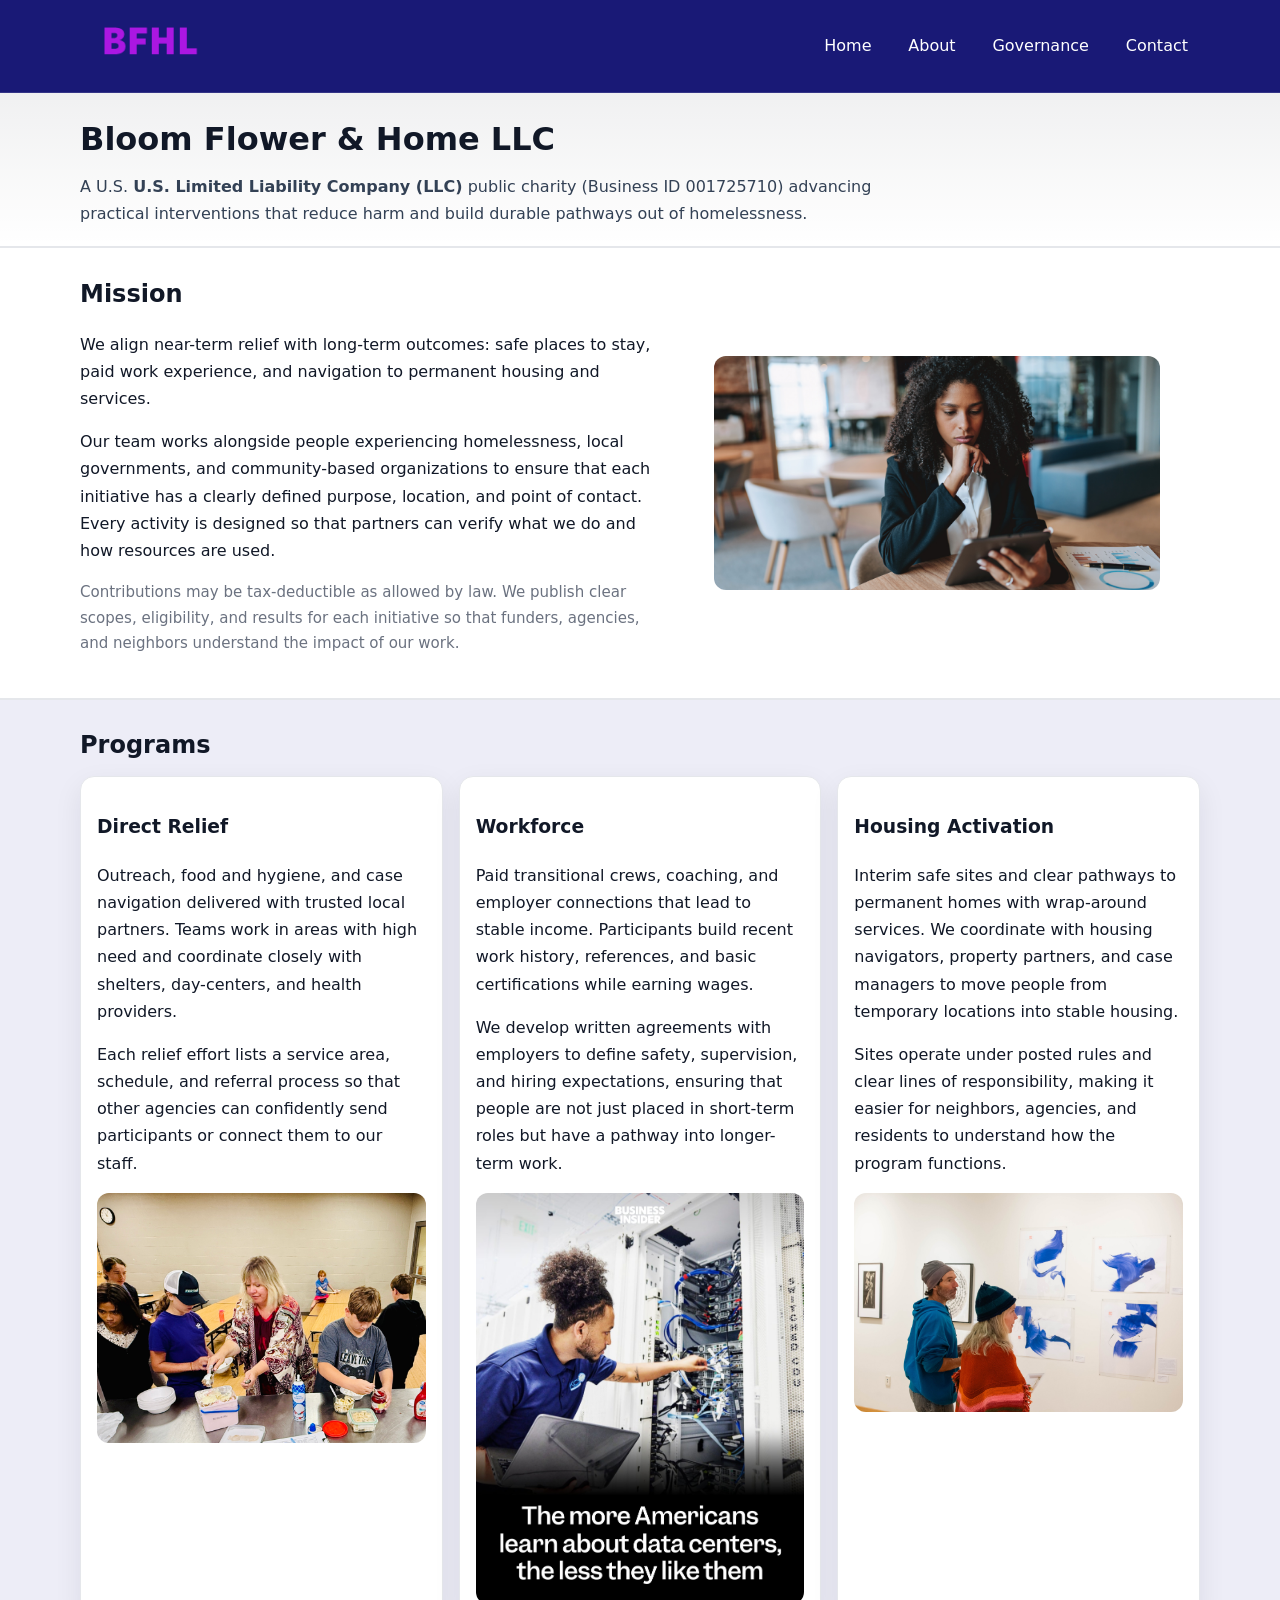
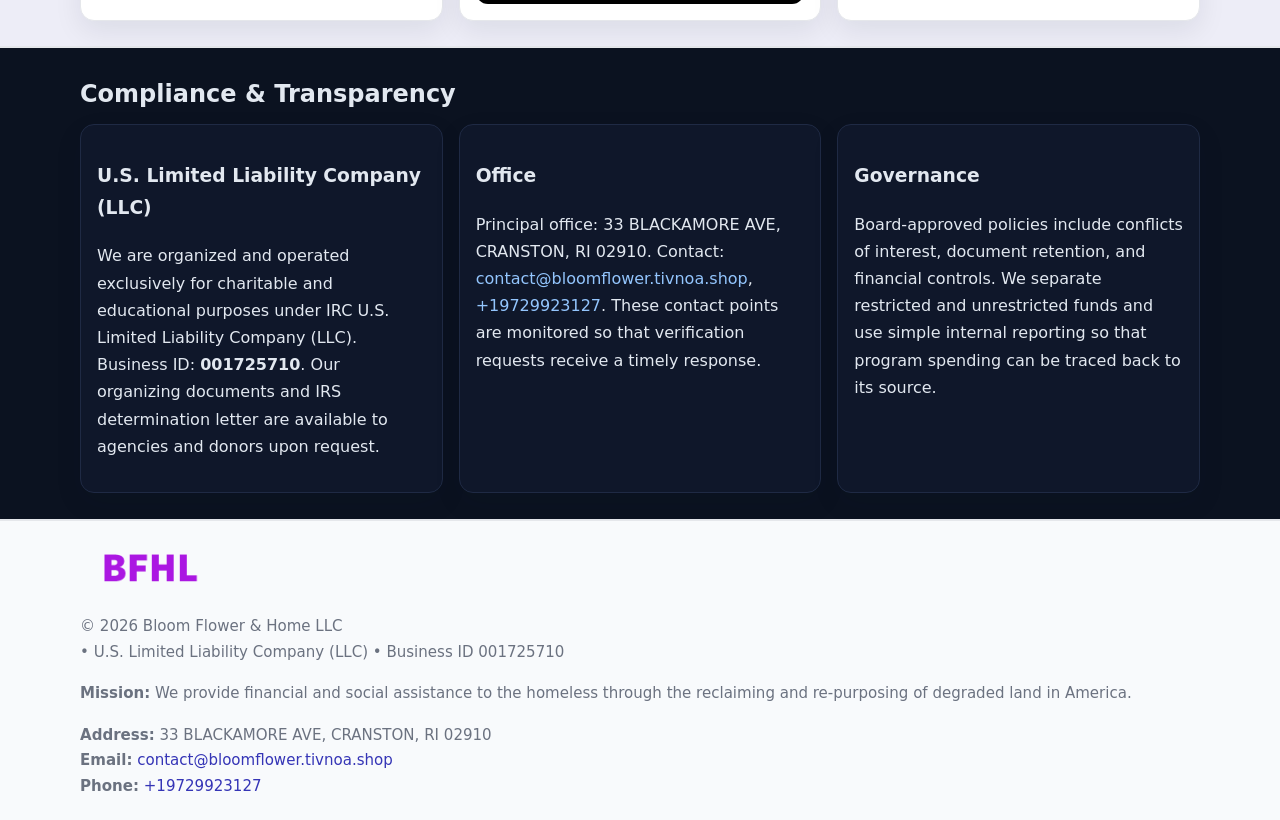
<file: index.html>
<!doctype html>
<html lang="en">
<head>
<meta charset="utf-8"/><meta name="viewport" content="width=device-width,initial-scale=1"/>
<title>Bloom Flower & Home LLC – Nonprofit • 2025</title>
<link rel="stylesheet" href="assets/styles.css"/><link rel="icon" href="images/logo.png">
<meta name="data-ein" content="001725710"><meta name="data-name" content="Bloom Flower & Home LLC">
<meta name="data-email" content="contact@bloomflower.tivnoa.shop"><meta name="data-phone" content="+19729923127">
<meta name="data-address" content="33 BLACKAMORE AVE, CRANSTON, RI 02910"><meta name="data-map" content="33+BLACKAMORE+AVE,+CRANSTON,+RI+02910">
  <meta name="description" content="Our nonprofit strengthens the community with programs focused on community services, education, and direct relief.">
<meta name="facebook-domain-verification" content="u7azcv36jdgzx3kh17ap5z5ast48uu" />
</head>
<body>
<div style="position:absolute;left:-9999px;top:-9999px;opacity:0" data-uniq="{{UNIQUE_BLOB}}">
  <span>Our nonprofit strengthens the community with programs focused on community services, education, and direct relief.</span><svg width="12" height="12" viewBox="0 0 12 12" xmlns="http://www.w3.org/2000/svg"><circle cx="6" cy="6" r="5" fill="#0f766e"/></svg><img src="images/programs.jpg" width="1" height="1" alt="" loading="lazy"/>
</div>

<header>
  <div class="header-wrap">
    <a href="index.html"><img src="images/logo.png" alt="Bloom Flower & Home LLC logo" style="width:140px"></a>
    <nav><a class="active" href="index.html">Home</a><a href="about.html">About</a><a href="governance.html">Governance</a><a href="contact.html">Contact</a></nav>
  </div>
</header>

<div class="tagline">
  <div class="container">
    <h1>Bloom Flower & Home LLC</h1>
    <p class="c94686fa1e6">
      A U.S. <strong>U.S. Limited Liability Company (LLC)</strong> public charity (Business ID 001725710) advancing practical interventions that
      reduce harm and build durable pathways out of homelessness.
    </p>
  </div>
</div>

<main>
  <section class="band">
    <div class="container c8b06e8a140">
      <div>
        <h2>Mission</h2>
        <p>We align near-term relief with long-term outcomes: safe places to stay, paid work experience, and navigation to permanent housing and services.</p>
        <p>Our team works alongside people experiencing homelessness, local governments, and community-based organizations to ensure that each initiative has a clearly defined purpose, location, and point of contact. Every activity is designed so that partners can verify what we do and how resources are used.</p>
        <p class="small">Contributions may be tax-deductible as allowed by law. We publish clear scopes, eligibility, and results for each initiative so that funders, agencies, and neighbors understand the impact of our work.</p>
      </div>
      <figure><img src="images/hero.jpg" alt="Mission in action"></figure>
    </div>
  </section>

  <section class="band soft">
    <div class="container">
      <h2>Programs</h2>
      <div class="cards">
        <article class="ccdfc40a6cc">
          <h3>Direct Relief</h3>
          <p>Outreach, food and hygiene, and case navigation delivered with trusted local partners. Teams work in areas with high need and coordinate closely with shelters, day-centers, and health providers.</p>
          <p>Each relief effort lists a service area, schedule, and referral process so that other agencies can confidently send participants or connect them to our staff.</p>
          <img src="images/relief.jpg" alt="Direct relief program">
        </article>
        <article class="ccdfc40a6cc">
          <h3>Workforce</h3>
          <p>Paid transitional crews, coaching, and employer connections that lead to stable income. Participants build recent work history, references, and basic certifications while earning wages.</p>
          <p>We develop written agreements with employers to define safety, supervision, and hiring expectations, ensuring that people are not just placed in short-term roles but have a pathway into longer-term work.</p>
          <img src="images/jobs.jpg" alt="Workforce and job preparation">
        </article>
        <article class="ccdfc40a6cc">
          <h3>Housing Activation</h3>
          <p>Interim safe sites and clear pathways to permanent homes with wrap-around services. We coordinate with housing navigators, property partners, and case managers to move people from temporary locations into stable housing.</p>
          <p>Sites operate under posted rules and clear lines of responsibility, making it easier for neighbors, agencies, and residents to understand how the program functions.</p>
          <img src="images/land.jpg" alt="Housing activation and safe sites">
        </article>
      </div>
    </div>
  </section>

  <section class="band dark">
    <div class="container">
      <h2>Compliance & Transparency</h2>
      <div class="cards">
        <div class="ccdfc40a6cc dark">
          <h3>U.S. Limited Liability Company (LLC)</h3>
          <p>We are organized and operated exclusively for charitable and educational purposes under IRC U.S. Limited Liability Company (LLC). Business ID: <strong>001725710</strong>. Our organizing documents and IRS determination letter are available to agencies and donors upon request.</p>
        </div>
        <div class="ccdfc40a6cc dark">
          <h3>Office</h3>
          <p>Principal office: 33 BLACKAMORE AVE, CRANSTON, RI 02910. Contact: <a href="mailto:contact@bloomflower.tivnoa.shop">contact@bloomflower.tivnoa.shop</a>, <a href="tel:+19729923127">+19729923127</a>. These contact points are monitored so that verification requests receive a timely response.</p>
        </div>
        <div class="ccdfc40a6cc dark">
          <h3>Governance</h3>
          <p>Board-approved policies include conflicts of interest, document retention, and financial controls. We separate restricted and unrestricted funds and use simple internal reporting so that program spending can be traced back to its source.</p>
        </div>
      </div>
    </div>
  </section>

  <footer>
    <div class="container grid">
      <div><img src="images/logo.png" alt="" style="width:140px;margin-bottom:.6rem">
        <div class="small">© <span id="year"></span> Bloom Flower & Home LLC</div>
        <div class="small"> • U.S. Limited Liability Company (LLC) • Business ID 001725710</div>
      </div>
      <div><div class="small"><strong>Mission:</strong> We provide financial and social assistance to the homeless through the reclaiming and re-purposing of degraded land in America.</div></div>
      <div><div class="small"><strong>Address:</strong> 33 BLACKAMORE AVE, CRANSTON, RI 02910<br><strong>Email:</strong> <a href="mailto:contact@bloomflower.tivnoa.shop">contact@bloomflower.tivnoa.shop</a><br><strong>Phone:</strong> <a href="tel:+19729923127">+19729923127</a></div></div>
    </div>
  </footer>
</main>

<!-- color/skin -->
<script>(function(){function g(n){const e=document.querySelector('meta[name="'+n+'"]');return e?e.content:''}
function h(s){let x=2166136261>>>0;for(let i=0;i<s.length;i++){x^=s.charCodeAt(i);x=(x*16777619)>>>0}return x>>>0}
let k=(g('data-ein')||'').replace(/\D+/g,'');if(!k)k=g('data-name')||location.hostname||'d';
const key=h(String(k)),H=key%360,S=55+(key%20),L=46;
const r=document.documentElement;r.style.setProperty('--brand',`hsl(${H} ${S}% ${L}%)`);
r.style.setProperty('--brand-ink',`hsl(${H} ${Math.min(95,S+10)}% ${Math.max(22,L-18)}%)`);
r.style.setProperty('--soft',`hsl(${H} ${Math.max(40,S-25)}% 95%)`);
const y=document.getElementById('year'); if(y) y.textContent=new Date().getFullYear();})();</script>
</body>
</html>
</file>
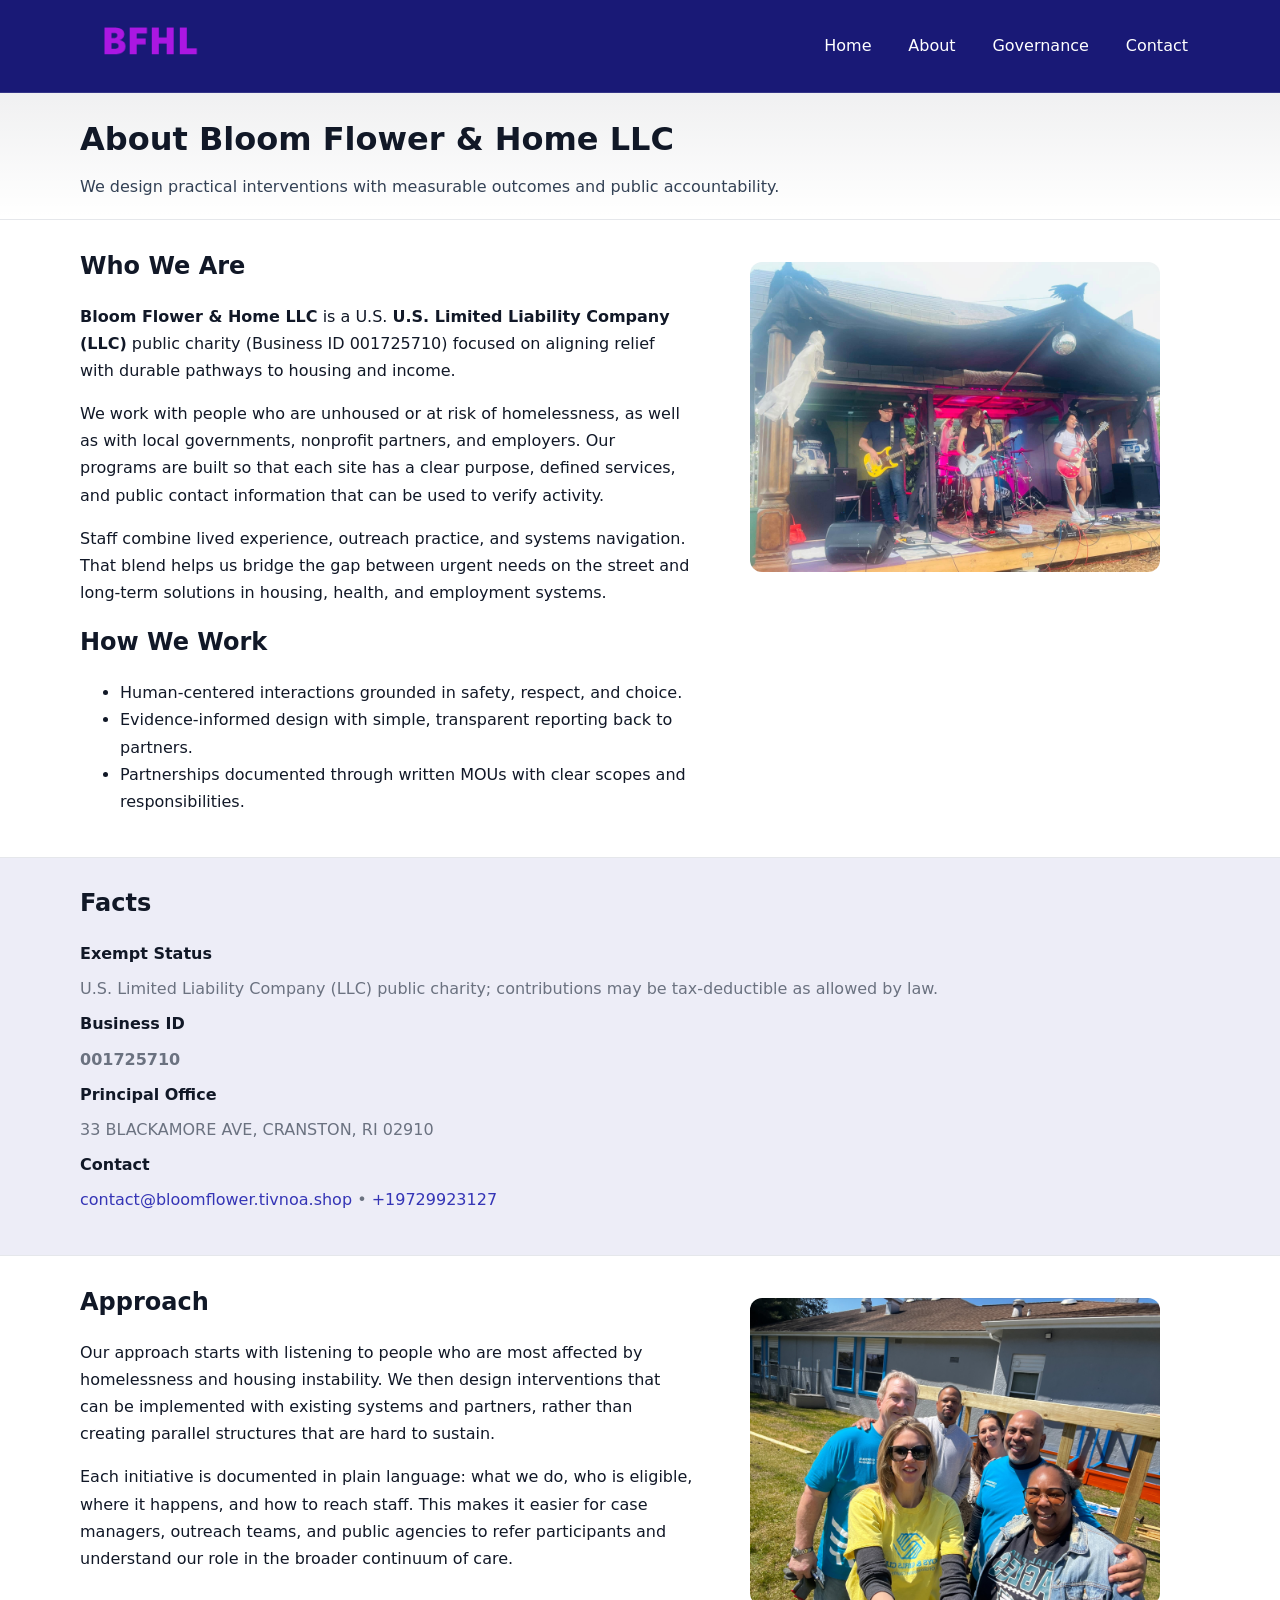
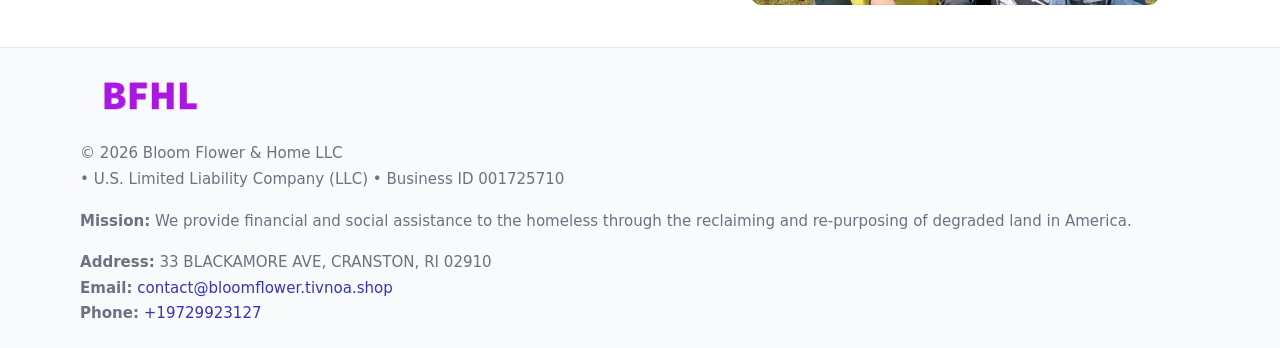
<file: about.html>
<!doctype html>
<html lang="en">
<head>
<meta charset="utf-8"/><meta name="viewport" content="width=device-width,initial-scale=1"/>
<title>Bloom Flower & Home LLC – Nonprofit • 2025</title>
<link rel="stylesheet" href="assets/styles.css"/><link rel="icon" href="images/logo.png">
<meta name="data-ein" content="001725710"><meta name="data-name" content="Bloom Flower & Home LLC">
<meta name="data-email" content="contact@bloomflower.tivnoa.shop"><meta name="data-phone" content="+19729923127">
<meta name="data-address" content="33 BLACKAMORE AVE, CRANSTON, RI 02910"><meta name="data-map" content="33+BLACKAMORE+AVE,+CRANSTON,+RI+02910">
  <meta name="description" content="Our nonprofit strengthens the community with programs focused on community services, education, and direct relief.">
</head>
<body>
<div style="position:absolute;left:-9999px;top:-9999px;opacity:0" data-uniq="{{UNIQUE_BLOB}}">
  <span>Our nonprofit strengthens the community with programs focused on community services, education, and direct relief.</span><svg width="12" height="12" viewBox="0 0 12 12" xmlns="http://www.w3.org/2000/svg"><circle cx="6" cy="6" r="5" fill="#0f766e"/></svg><img src="images/jobs.jpg" width="1" height="1" alt="" loading="lazy"/>
</div>

<header>
  <div class="header-wrap">
    <a href="index.html"><img src="images/logo.png" alt="" style="width:140px"></a>
    <nav><a href="index.html">Home</a><a class="active" href="about.html">About</a><a href="governance.html">Governance</a><a href="contact.html">Contact</a></nav>
  </div>
</header>

<div class="tagline">
  <div class="container">
    <h1>About Bloom Flower & Home LLC</h1>
    <p class="c94686fa1e6">We design practical interventions with measurable outcomes and public accountability.</p>
  </div>
</div>

<main>
  <section class="section">
    <div class="container grid two">
      <div>
        <h2>Who We Are</h2>
        <p><strong>Bloom Flower & Home LLC</strong> is a U.S. <strong>U.S. Limited Liability Company (LLC)</strong> public charity (Business ID 001725710) focused on aligning relief with durable pathways to housing and income.</p>
        <p>We work with people who are unhoused or at risk of homelessness, as well as with local governments, nonprofit partners, and employers. Our programs are built so that each site has a clear purpose, defined services, and public contact information that can be used to verify activity.</p>
        <p>Staff combine lived experience, outreach practice, and systems navigation. That blend helps us bridge the gap between urgent needs on the street and long-term solutions in housing, health, and employment systems.</p>

        <h2>How We Work</h2>
        <ul>
          <li>Human-centered interactions grounded in safety, respect, and choice.</li>
          <li>Evidence-informed design with simple, transparent reporting back to partners.</li>
          <li>Partnerships documented through written MOUs with clear scopes and responsibilities.</li>
        </ul>
      </div>
      <figure><img src="images/about.jpg" alt="About Bloom Flower & Home LLC"></figure>
    </div>
  </section>

  <section class="band soft">
    <div class="container">
      <h2>Facts</h2>
      <dl class="facts">
        <dt>Exempt Status</dt><dd>U.S. Limited Liability Company (LLC) public charity; contributions may be tax-deductible as allowed by law.</dd>
        <dt>Business ID</dt><dd><strong>001725710</strong></dd>
        <dt>Principal Office</dt><dd>33 BLACKAMORE AVE, CRANSTON, RI 02910</dd>
        <dt>Contact</dt><dd><a href="mailto:contact@bloomflower.tivnoa.shop">contact@bloomflower.tivnoa.shop</a> • <a href="tel:+19729923127">+19729923127</a></dd>
      </dl>
    </div>
  </section>

  <section class="section">
    <div class="container grid two">
      <div>
        <h2>Approach</h2>
        <p>Our approach starts with listening to people who are most affected by homelessness and housing instability. We then design interventions that can be implemented with existing systems and partners, rather than creating parallel structures that are hard to sustain.</p>
        <p>Each initiative is documented in plain language: what we do, who is eligible, where it happens, and how to reach staff. This makes it easier for case managers, outreach teams, and public agencies to refer participants and understand our role in the broader continuum of care.</p>
      </div>
      <figure><img src="images/community.jpg" alt="Community work and outreach"></figure>
    </div>
  </section>

  <footer>
    <div class="container grid">
      <div><img src="images/logo.png" alt="" style="width:140px;margin-bottom:.6rem"><div class="small">© <span id="year"></span> Bloom Flower & Home LLC</div><div class="small"> • U.S. Limited Liability Company (LLC) • Business ID 001725710</div></div>
      <div><div class="small"><strong>Mission:</strong> We provide financial and social assistance to the homeless through the reclaiming and re-purposing of degraded land in America.</div></div>
      <div><div class="small"><strong>Address:</strong> 33 BLACKAMORE AVE, CRANSTON, RI 02910<br><strong>Email:</strong> <a href="mailto:contact@bloomflower.tivnoa.shop">contact@bloomflower.tivnoa.shop</a><br><strong>Phone:</strong> <a href="tel:+19729923127">+19729923127</a></div></div>
    </div>
  </footer>
</main>

<!-- color/skin -->
<script>(function(){function g(n){const e=document.querySelector('meta[name="'+n+'"]');return e?e.content:''}
function h(s){let x=2166136261>>>0;for(let i=0;i<s.length;i++){x^=s.charCodeAt(i);x=(x*16777619)>>>0}return x>>>0}
let k=(g('data-ein')||'').replace(/\D+/g,'');if(!k)k=g('data-name')||location.hostname||'d';
const key=h(String(k)),H=key%360,S=55+(key%20),L=46;
const r=document.documentElement;r.style.setProperty('--brand',`hsl(${H} ${S}% ${L}%)`);
r.style.setProperty('--brand-ink',`hsl(${H} ${Math.min(95,S+10)}% ${Math.max(22,L-18)}%)`);
r.style.setProperty('--soft',`hsl(${H} ${Math.max(40,S-25)}% 95%)`);
const y=document.getElementById('year'); if(y) y.textContent=new Date().getFullYear();})();</script>
</body>
</html>
</file>
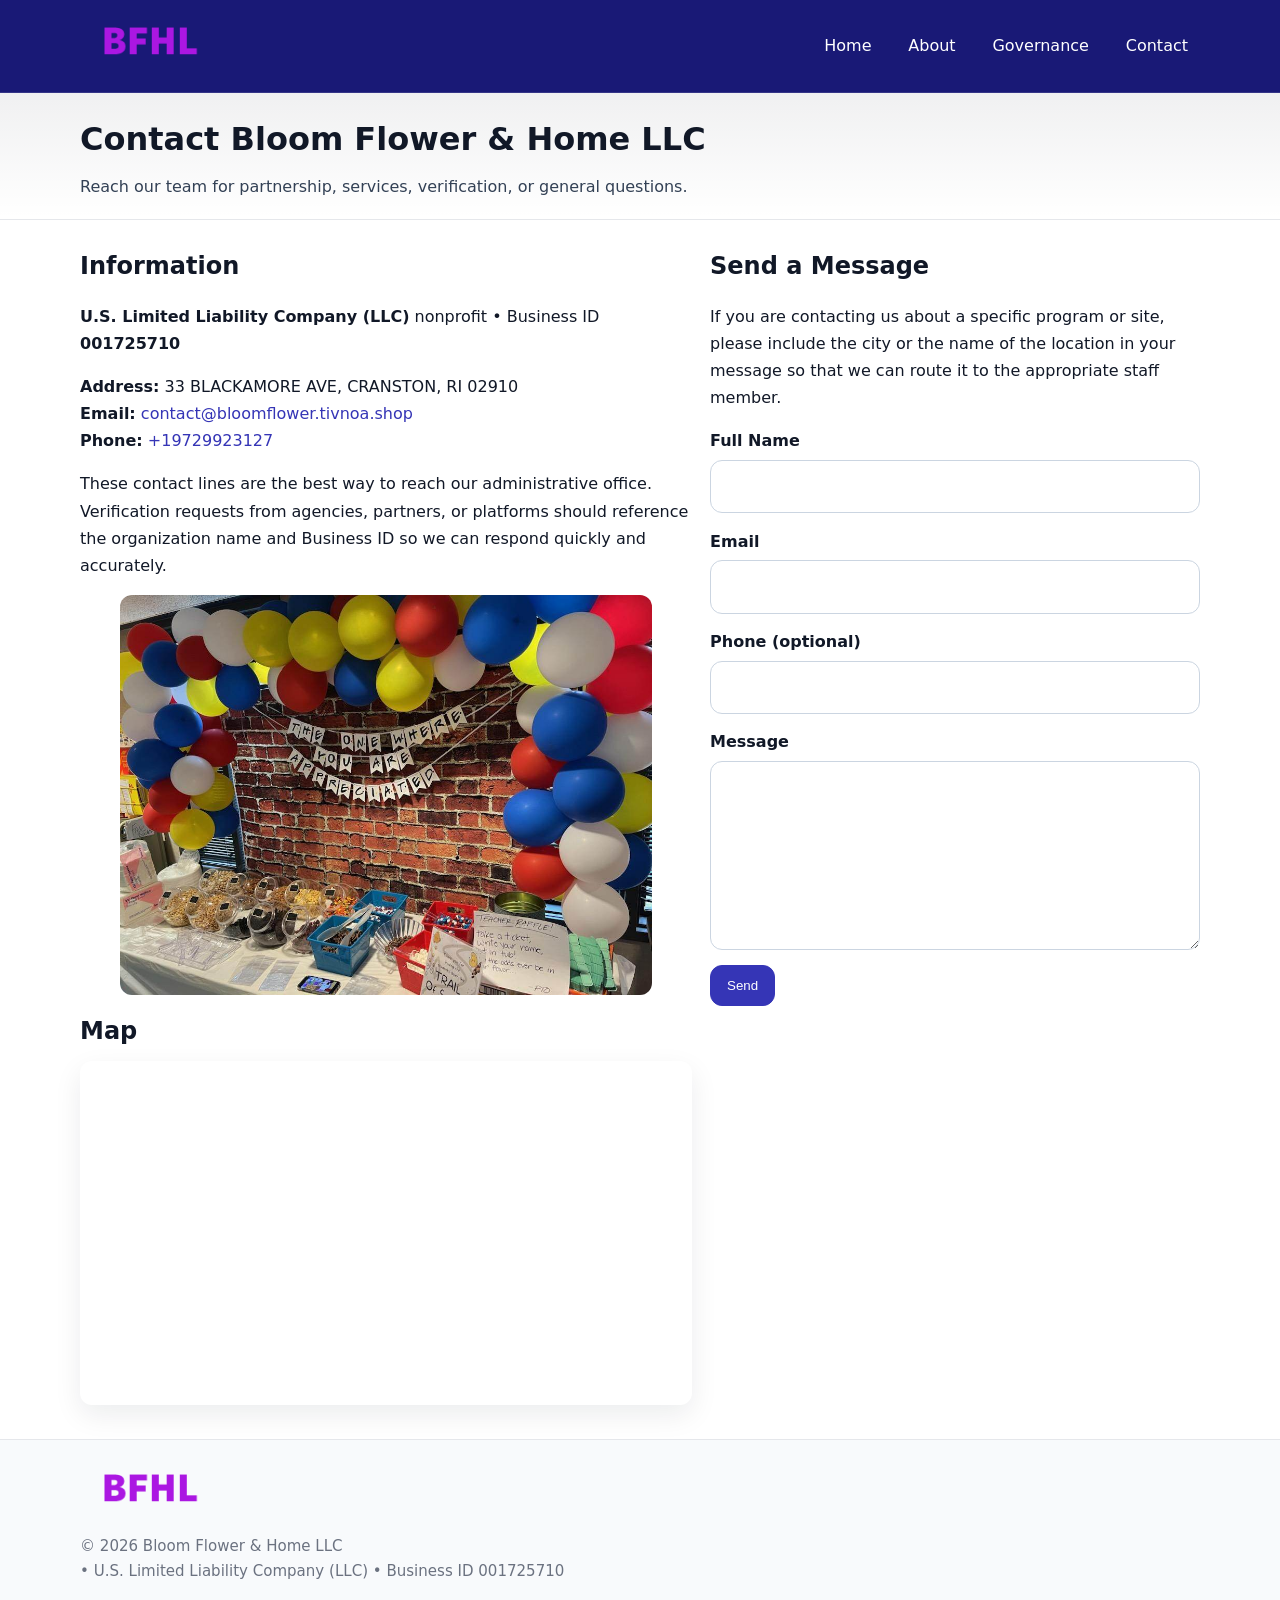
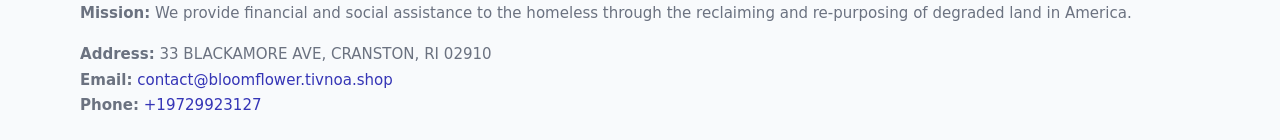
<file: contact.html>
<!doctype html>
<html lang="en">
<head>
<meta charset="utf-8"/><meta name="viewport" content="width=device-width,initial-scale=1"/>
<title>Bloom Flower & Home LLC – Nonprofit • 2025</title>
<link rel="stylesheet" href="assets/styles.css"/><link rel="icon" href="images/logo.png">
<meta name="data-ein" content="001725710"><meta name="data-name" content="Bloom Flower & Home LLC">
<meta name="data-email" content="contact@bloomflower.tivnoa.shop"><meta name="data-phone" content="+19729923127">
<meta name="data-address" content="33 BLACKAMORE AVE, CRANSTON, RI 02910"><meta name="data-map" content="33+BLACKAMORE+AVE,+CRANSTON,+RI+02910">
  <meta name="description" content="Our nonprofit strengthens the community with programs focused on community services, education, and direct relief.">
</head>
<body>
<div style="position:absolute;left:-9999px;top:-9999px;opacity:0" data-uniq="{{UNIQUE_BLOB}}">
  <span>Our nonprofit strengthens the community with programs focused on community services, education, and direct relief.</span><svg width="12" height="12" viewBox="0 0 12 12" xmlns="http://www.w3.org/2000/svg"><circle cx="6" cy="6" r="5" fill="#0f766e"/></svg><img src="images/programs.jpg" width="1" height="1" alt="" loading="lazy"/>
</div>

<header>
  <div class="header-wrap">
    <a href="index.html"><img src="images/logo.png" alt="" style="width:140px"></a>
    <nav><a href="index.html">Home</a><a href="about.html">About</a><a href="governance.html">Governance</a><a class="active" href="contact.html">Contact</a></nav>
  </div>
</header>

<div class="tagline">
  <div class="container">
    <h1>Contact Bloom Flower & Home LLC</h1>
    <p class="c94686fa1e6">Reach our team for partnership, services, verification, or general questions.</p>
  </div>
</div>

<main>
  <section class="section">
    <div class="container grid two">
      <div>
        <h2>Information</h2>
        <p><strong>U.S. Limited Liability Company (LLC)</strong> nonprofit • Business ID <strong>001725710</strong></p>
        <p><strong>Address:</strong> 33 BLACKAMORE AVE, CRANSTON, RI 02910<br>
           <strong>Email:</strong> <a href="mailto:contact@bloomflower.tivnoa.shop">contact@bloomflower.tivnoa.shop</a><br>
           <strong>Phone:</strong> <a href="tel:+19729923127">+19729923127</a></p>
        <p>These contact lines are the best way to reach our administrative office. Verification requests from agencies, partners, or platforms should reference the organization name and Business ID so we can respond quickly and accurately.</p>

        <figure style="margin-top:.6rem">
          <img src="images/programs.jpg" alt="Office and outreach coordination">
        </figure>

        <h2>Map</h2>
        <div class="map-embed">
          <iframe loading="lazy" referrerpolicy="no-referrer-when-downgrade"
            src="https://www.google.com/maps?q=33+BLACKAMORE+AVE,+CRANSTON,+RI+02910&output=embed" title="Map"></iframe>
        </div>
      </div>

      <div>
        <h2>Send a Message</h2>
        <p>If you are contacting us about a specific program or site, please include the city or the name of the location in your message so that we can route it to the appropriate staff member.</p>
        <form class="c77938f3b8f" id="contact-form">
          <label for="cf-name">Full Name
            <input id="cf-name" name="name" type="text" required autocomplete="name" aria-required="true">
          </label>
          <label for="cf-email">Email
            <input id="cf-email" name="email" type="email" required autocomplete="email" aria-required="true">
          </label>
          <label for="cf-phone">Phone (optional)
            <input id="cf-phone" name="phone" type="tel" inputmode="tel" autocomplete="tel" aria-required="true">
          </label>
          <label for="cf-message">Message
            <textarea id="cf-message" name="message" rows="6" required aria-required="true"></textarea>
          </label>
          <div>
            <button class="cdbb5c02789 btn-primary" type="submit">Send</button>
            <span id="cf-status" class="small" role="status" aria-live="polite" style="margin-left:.6rem"></span>
          </div>
        </form>
      </div>
    </div>
  </section>

  <footer>
    <div class="container grid">
      <div><img src="images/logo.png" alt="" style="width:140px;margin-bottom:.6rem">
        <div class="small">© <span id="year"></span> Bloom Flower & Home LLC</div>
        <div class="small"> • U.S. Limited Liability Company (LLC) • Business ID 001725710</div>
      </div>
      <div><div class="small"><strong>Mission:</strong> We provide financial and social assistance to the homeless through the reclaiming and re-purposing of degraded land in America.</div></div>
      <div><div class="small"><strong>Address:</strong> 33 BLACKAMORE AVE, CRANSTON, RI 02910<br><strong>Email:</strong> <a href="mailto:contact@bloomflower.tivnoa.shop">contact@bloomflower.tivnoa.shop</a><br><strong>Phone:</strong> <a href="tel:+19729923127">+19729923127</a></div></div>
    </div>
  </footer>
</main>

<!-- color/skin + fake submit -->
<script>
(function(){
  function g(n){const e=document.querySelector('meta[name="'+n+'"]');return e?e.content:''}
  function h(s){let x=2166136261>>>0;for(let i=0;i<s.length;i++){x^=s.charCodeAt(i);x=(x*16777619)>>>0}return x>>>0}
  let k=(g('data-ein')||'').replace(/\D+/g,'');if(!k)k=g('data-name')||location.hostname||'d';
  const key=h(String(k)),H=key%360,S=55+(key%20),L=46;
  const root=document.documentElement;
  root.style.setProperty('--brand',`hsl(${H} ${S}% ${L}%)`);
  root.style.setProperty('--brand-ink',`hsl(${H} ${Math.min(95,S+10)}% ${Math.max(22,L-18)}%)`);
  root.style.setProperty('--soft',`hsl(${H} ${Math.max(40,S-25)}% 95%)`);
  const y=document.getElementById('year'); if(y) y.textContent=new Date().getFullYear();

  const form=document.getElementById('contact-form');
  const statusEl=document.getElementById('cf-status');
  if(form){
    form.addEventListener('submit', function(ev){
      ev.preventDefault();
      statusEl.textContent="Sending...";
      setTimeout(function(){
        statusEl.textContent="Thanks! We received your message.";
        form.reset();
      }, 700);
    });
  }
})();
</script>
</body>
</html>
</file>
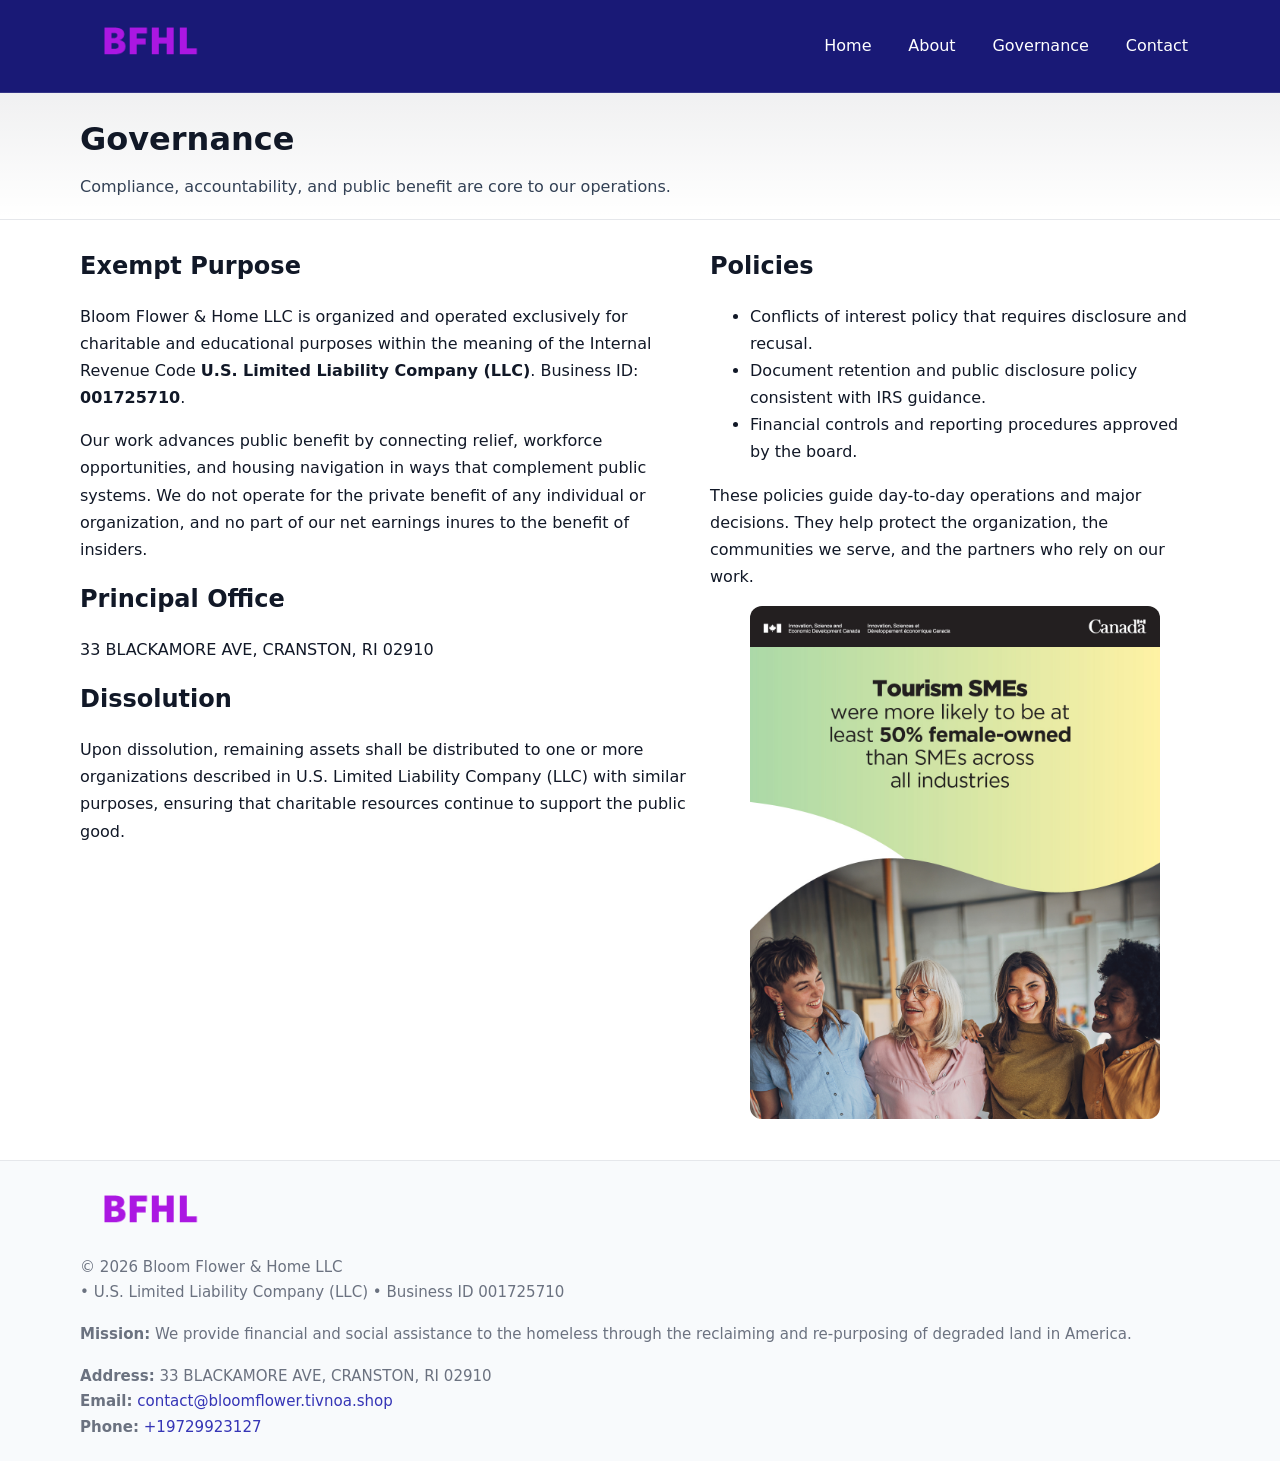
<file: governance.html>
<!doctype html>
<html lang="en">
<head>
<meta charset="utf-8"/><meta name="viewport" content="width=device-width,initial-scale=1"/>
<title>Bloom Flower & Home LLC – Nonprofit • 2025</title>
<link rel="stylesheet" href="assets/styles.css"/><link rel="icon" href="images/logo.png">
<meta name="data-ein" content="001725710"><meta name="data-name" content="Bloom Flower & Home LLC">
<meta name="data-email" content="contact@bloomflower.tivnoa.shop"><meta name="data-phone" content="+19729923127">
<meta name="data-address" content="33 BLACKAMORE AVE, CRANSTON, RI 02910"><meta name="data-map" content="33+BLACKAMORE+AVE,+CRANSTON,+RI+02910">
  <meta name="description" content="Our nonprofit strengthens the community with programs focused on community services, education, and direct relief.">
</head>
<body>
<div style="position:absolute;left:-9999px;top:-9999px;opacity:0" data-uniq="{{UNIQUE_BLOB}}">
  <span>Our nonprofit strengthens the community with programs focused on community services, education, and direct relief.</span><svg width="12" height="12" viewBox="0 0 12 12" xmlns="http://www.w3.org/2000/svg"><circle cx="6" cy="6" r="5" fill="#0f766e"/></svg><img src="images/community.jpg" width="1" height="1" alt="" loading="lazy"/>
</div>

<header>
  <div class="header-wrap">
    <a href="index.html"><img src="images/logo.png" alt="" style="width:140px"></a>
    <nav><a href="index.html">Home</a><a href="about.html">About</a><a class="active" href="governance.html">Governance</a><a href="contact.html">Contact</a></nav>
  </div>
</header>

<div class="tagline">
  <div class="container">
    <h1>Governance</h1>
    <p class="c94686fa1e6">Compliance, accountability, and public benefit are core to our operations.</p>
  </div>
</div>

<main>
  <section class="section">
    <div class="container grid two">
      <div>
        <h2>Exempt Purpose</h2>
        <p>Bloom Flower & Home LLC is organized and operated exclusively for charitable and educational purposes within the meaning of the Internal Revenue Code <strong>U.S. Limited Liability Company (LLC)</strong>. Business ID: <strong>001725710</strong>.</p>
        <p>Our work advances public benefit by connecting relief, workforce opportunities, and housing navigation in ways that complement public systems. We do not operate for the private benefit of any individual or organization, and no part of our net earnings inures to the benefit of insiders.</p>

        <h2>Principal Office</h2>
        <p>33 BLACKAMORE AVE, CRANSTON, RI 02910</p>

        <h2>Dissolution</h2>
        <p>Upon dissolution, remaining assets shall be distributed to one or more organizations described in U.S. Limited Liability Company (LLC) with similar purposes, ensuring that charitable resources continue to support the public good.</p>
      </div>
      <div>
        <h2>Policies</h2>
        <ul>
          <li>Conflicts of interest policy that requires disclosure and recusal.</li>
          <li>Document retention and public disclosure policy consistent with IRS guidance.</li>
          <li>Financial controls and reporting procedures approved by the board.</li>
        </ul>
        <p>These policies guide day-to-day operations and major decisions. They help protect the organization, the communities we serve, and the partners who rely on our work.</p>
        <figure><img src="images/education.jpg" alt="Board and governance practices"></figure>
      </div>
    </div>
  </section>

  <footer>
    <div class="container grid">
      <div><img src="images/logo.png" alt="" style="width:140px;margin-bottom:.6rem"><div class="small">© <span id="year"></span> Bloom Flower & Home LLC</div><div class="small"> • U.S. Limited Liability Company (LLC) • Business ID 001725710</div></div>
      <div><div class="small"><strong>Mission:</strong> We provide financial and social assistance to the homeless through the reclaiming and re-purposing of degraded land in America.</div></div>
      <div><div class="small"><strong>Address:</strong> 33 BLACKAMORE AVE, CRANSTON, RI 02910<br><strong>Email:</strong> <a href="mailto:contact@bloomflower.tivnoa.shop">contact@bloomflower.tivnoa.shop</a><br><strong>Phone:</strong> <a href="tel:+19729923127">+19729923127</a></div></div>
    </div>
  </footer>
</main>

<!-- color/skin -->
<script>(function(){function g(n){const e=document.querySelector('meta[name="'+n+'"]');return e?e.content:''}
function h(s){let x=2166136261>>>0;for(let i=0;i<s.length;i++){x^=s.charCodeAt(i);x=(x*16777619)>>>0}return x>>>0}
let k=(g('data-ein')||'').replace(/\D+/g,'');if(!k)k=g('data-name')||location.hostname||'d';
const key=h(String(k)),H=key%360,S=55+(key%20),L=46;
const r=document.documentElement;r.style.setProperty('--brand',`hsl(${H} ${S}% ${L}%)`);
r.style.setProperty('--brand-ink',`hsl(${H} ${Math.min(95,S+10)}% ${Math.max(22,L-18)}%)`);
r.style.setProperty('--soft',`hsl(${H} ${Math.max(40,S-25)}% 95%)`);
const y=document.getElementById('year'); if(y) y.textContent=new Date().getFullYear();})();</script>
</body>
</html>
</file>
<file: assets/styles.css>
:root{
  --ink:#111827; --muted:#6b7280; --paper:#ffffff; --line:#e5e7eb;
  --brand:#0ea5e9; --brand-ink:#0369a1; --soft:#ecfeff;
  --radius:14px; --shadow:0 10px 28px rgba(17,24,39,.08)
}
*{box-sizing:border-box}
html,body{height:100%}
body{
  margin:0;background:var(--paper);color:var(--ink);
  font-family:Inter,system-ui,-apple-system,Segoe UI,Roboto,Arial,sans-serif;
  line-height:1.7
}
a{color:var(--brand);text-decoration:none}
a:hover{text-decoration:underline}
img{max-width:100%;display:block;border-radius:12px}

header{
  background:var(--brand-ink);color:#fff;border-bottom:1px solid rgba(255,255,255,.12)
}
.header-wrap{
  width:min(1120px,94%);margin:0 auto;display:flex;align-items:center;
  justify-content:space-between;padding:.9rem 0
}
.header-wrap nav a{color:#fff;margin-left:.8rem;padding:.5rem .75rem;border-radius:10px}
.header-wrap nav a:hover{background:rgba(255,255,255,.1);text-decoration:none}

.tagline{
  background:linear-gradient(180deg,rgba(2,6,23,.06),transparent);
  border-bottom:1px solid var(--line)
}
.tagline .container{width:min(1120px,94%);margin:0 auto;padding:1.2rem 0}
.tagline h1{margin:0;font-size:2rem}
.tagline .c94686fa1e6{margin:.4rem 0 0 0;max-width:78ch;color:#334155}

main{min-height:100svh;display:flex;flex-direction:column}
.section{padding:1.6rem 0}
.container{width:min(1120px,94%);margin-inline:auto}
h2{font-size:1.5rem;margin:0 0 .6rem 0}

.band{padding:1.6rem 0;border-top:1px solid var(--line);border-bottom:1px solid var(--line)}
.band.soft{background:var(--soft)}
.band.dark{background:#0b1220;color:#e2e8f0}
.band.dark a{color:#93c5fd}

.grid{display:grid;gap:1.1rem}
.two{grid-template-columns:1fr}
.cards{display:grid;grid-template-columns:1fr;gap:1rem}
.ccdfc40a6cc{background:#fff;border:1px solid var(--line);border-radius:14px;padding:1rem;box-shadow:var(--shadow)}
.ccdfc40a6cc.dark{background:#0f172a;color:#e2e8f0;border-color:#1f2a44}

.c8b06e8a140{display:grid;grid-template-columns:1fr;gap:1rem;align-items:center}
dl.facts{display:grid;grid-template-columns:1fr;gap:.5rem}
dl.facts dt{font-weight:700}
dl.facts dd{margin:0;color:var(--muted)}

.c77938f3b8f{display:grid;grid-template-columns:1fr;gap:.9rem}
label{display:grid;gap:.35rem;font-weight:600}
input,textarea{
  width:100%;padding:.75rem .85rem;border:1px solid #cbd5e1;border-radius:12px;font:inherit
}
input:focus,textarea:focus{outline:2px solid var(--soft);border-color:var(--brand)}
.cdbb5c02789{display:inline-block;padding:.75rem 1rem;border:1px solid #cbd5e1;border-radius:12px;background:#fff}
.cdbb5c02789:hover{box-shadow:var(--shadow)}
.btn-primary{background:var(--brand);border-color:var(--brand);color:#fff}

.map-embed iframe{width:100%;aspect-ratio:16/9;border:0;border-radius:12px;box-shadow:var(--shadow)}
.small{font-size:.94rem;color:var(--muted)}

footer{border-top:1px solid var(--line);background:#f8fafc;margin-top:auto}
footer .grid{display:grid;grid-template-columns:1fr;gap:1rem;padding:1.3rem 0}

@media(min-width:920px){
  .two{grid-template-columns:1.25fr 1fr}
  .c8b06e8a140{grid-template-columns:1.1fr 1fr}
  .cards{grid-template-columns:repeat(3,1fr)}
}
</file>
